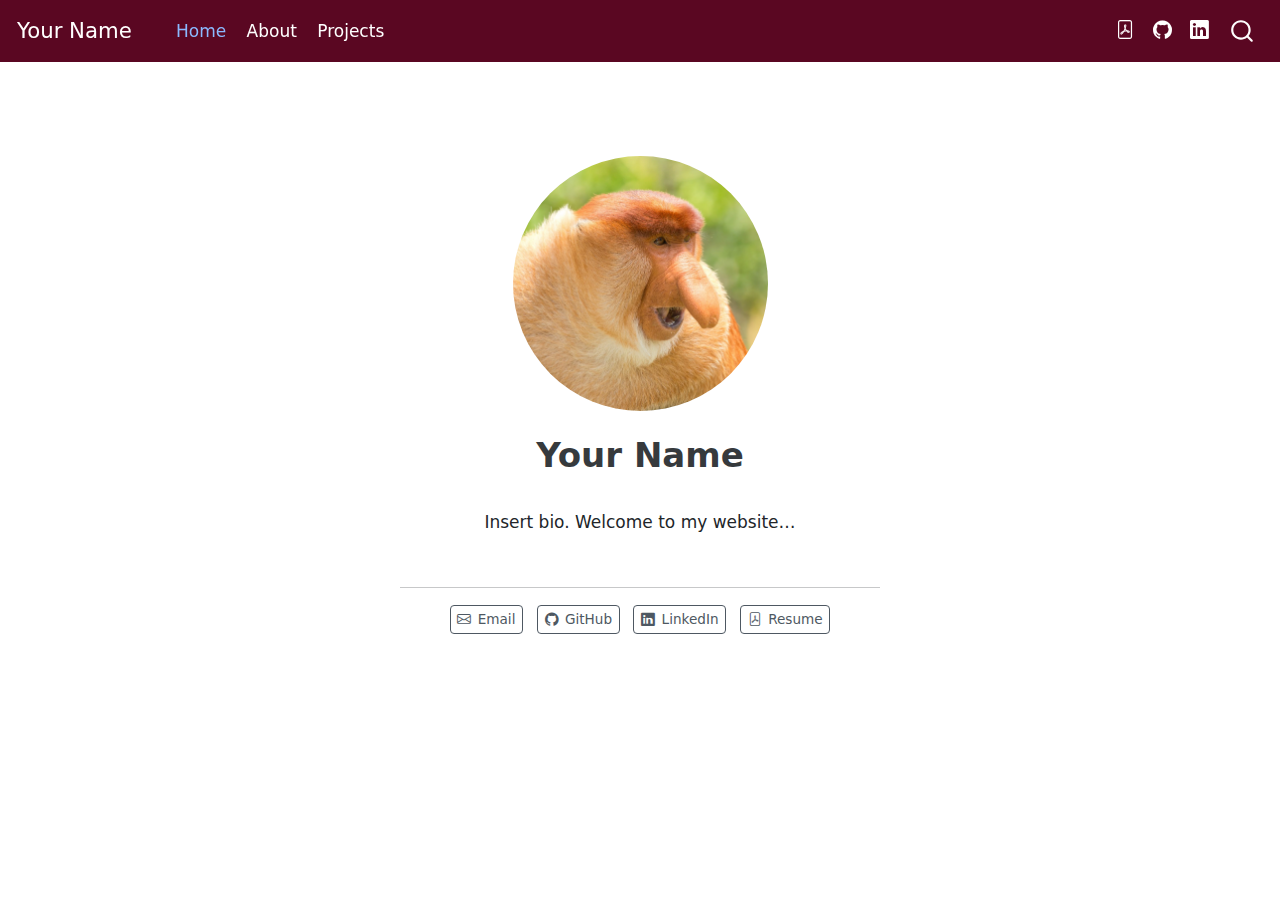
<file: docs/index.html>
<!DOCTYPE html>
<html xmlns="http://www.w3.org/1999/xhtml" lang="en" xml:lang="en"><head>

<meta charset="utf-8">
<meta name="generator" content="quarto-1.3.361">

<meta name="viewport" content="width=device-width, initial-scale=1.0, user-scalable=yes">


<title>Your Name</title>
<style>
code{white-space: pre-wrap;}
span.smallcaps{font-variant: small-caps;}
div.columns{display: flex; gap: min(4vw, 1.5em);}
div.column{flex: auto; overflow-x: auto;}
div.hanging-indent{margin-left: 1.5em; text-indent: -1.5em;}
ul.task-list{list-style: none;}
ul.task-list li input[type="checkbox"] {
  width: 0.8em;
  margin: 0 0.8em 0.2em -1em; /* quarto-specific, see https://github.com/quarto-dev/quarto-cli/issues/4556 */ 
  vertical-align: middle;
}
</style>


<script src="site_libs/quarto-nav/quarto-nav.js"></script>
<script src="site_libs/quarto-nav/headroom.min.js"></script>
<script src="site_libs/clipboard/clipboard.min.js"></script>
<script src="site_libs/quarto-search/autocomplete.umd.js"></script>
<script src="site_libs/quarto-search/fuse.min.js"></script>
<script src="site_libs/quarto-search/quarto-search.js"></script>
<meta name="quarto:offset" content="./">
<script src="site_libs/quarto-html/quarto.js"></script>
<script src="site_libs/quarto-html/popper.min.js"></script>
<script src="site_libs/quarto-html/tippy.umd.min.js"></script>
<link href="site_libs/quarto-html/tippy.css" rel="stylesheet">
<link href="site_libs/quarto-html/quarto-syntax-highlighting.css" rel="stylesheet" id="quarto-text-highlighting-styles">
<script src="site_libs/bootstrap/bootstrap.min.js"></script>
<link href="site_libs/bootstrap/bootstrap-icons.css" rel="stylesheet">
<link href="site_libs/bootstrap/bootstrap.min.css" rel="stylesheet" id="quarto-bootstrap" data-mode="light">
<script id="quarto-search-options" type="application/json">{
  "location": "navbar",
  "copy-button": false,
  "collapse-after": 3,
  "panel-placement": "end",
  "type": "overlay",
  "limit": 20,
  "language": {
    "search-no-results-text": "No results",
    "search-matching-documents-text": "matching documents",
    "search-copy-link-title": "Copy link to search",
    "search-hide-matches-text": "Hide additional matches",
    "search-more-match-text": "more match in this document",
    "search-more-matches-text": "more matches in this document",
    "search-clear-button-title": "Clear",
    "search-detached-cancel-button-title": "Cancel",
    "search-submit-button-title": "Submit",
    "search-label": "Search"
  }
}</script>


<link rel="stylesheet" href="styles.css">
</head>

<body class="nav-fixed fullcontent">

<div id="quarto-search-results"></div>
  <header id="quarto-header" class="headroom fixed-top">
    <nav class="navbar navbar-expand-lg navbar-dark ">
      <div class="navbar-container container-fluid">
      <div class="navbar-brand-container">
    <a class="navbar-brand" href="./index.html">
    <span class="navbar-title">Your Name</span>
    </a>
  </div>
            <div id="quarto-search" class="" title="Search"></div>
          <button class="navbar-toggler" type="button" data-bs-toggle="collapse" data-bs-target="#navbarCollapse" aria-controls="navbarCollapse" aria-expanded="false" aria-label="Toggle navigation" onclick="if (window.quartoToggleHeadroom) { window.quartoToggleHeadroom(); }">
  <span class="navbar-toggler-icon"></span>
</button>
          <div class="collapse navbar-collapse" id="navbarCollapse">
            <ul class="navbar-nav navbar-nav-scroll me-auto">
  <li class="nav-item">
    <a class="nav-link active" href="./index.html" rel="" target="" aria-current="page">
 <span class="menu-text">Home</span></a>
  </li>  
  <li class="nav-item">
    <a class="nav-link" href="./about.html" rel="" target="">
 <span class="menu-text">About</span></a>
  </li>  
  <li class="nav-item">
    <a class="nav-link" href="./projects.html" rel="" target="">
 <span class="menu-text">Projects</span></a>
  </li>  
</ul>
            <ul class="navbar-nav navbar-nav-scroll ms-auto">
  <li class="nav-item compact">
    <a class="nav-link" href="./assets/resume.pdf" rel="" target=""><i class="bi bi-file-pdf" role="img">
</i> 
 <span class="menu-text"></span></a>
  </li>  
  <li class="nav-item compact">
    <a class="nav-link" href="https://github.com" rel="" target=""><i class="bi bi-github" role="img">
</i> 
 <span class="menu-text"></span></a>
  </li>  
  <li class="nav-item compact">
    <a class="nav-link" href="https://linkedin.com" rel="" target=""><i class="bi bi-linkedin" role="img">
</i> 
 <span class="menu-text"></span></a>
  </li>  
</ul>
            <div class="quarto-navbar-tools">
</div>
          </div> <!-- /navcollapse -->
      </div> <!-- /container-fluid -->
    </nav>
</header>
<!-- content -->
<div id="quarto-content" class="quarto-container page-columns page-rows-contents page-layout-article page-navbar">
<!-- sidebar -->
<!-- margin-sidebar -->
    
<!-- main -->
<div class="quarto-about-jolla">
  <img src="assets/profile-pic.png" class="about-image
  round " style="height: 15em; width: 15em;">
 <header id="title-block-header" class="quarto-title-block default">
<div class="quarto-title">
<h1 class="title">Your Name</h1>
</div>
<div class="quarto-title-meta">
  </div>
</header><main class="content" id="quarto-document-content">
<p>Insert bio. Welcome to my website…</p>


</main> 
  <hr class="about-sep">
   <div class="about-links">
  <a href="mailto:hello@abc.xyz" class="about-link" rel="" target="">
    <i class="bi bi-envelope"></i>
     <span class="about-link-text">Email</span>
  </a>
  <a href="https://github.com" class="about-link" rel="" target="">
    <i class="bi bi-github"></i>
     <span class="about-link-text">GitHub</span>
  </a>
  <a href="https://linkedin.com" class="about-link" rel="" target="">
    <i class="bi bi-linkedin"></i>
     <span class="about-link-text">LinkedIn</span>
  </a>
  <a href="/assets/resume.pdf" class="about-link" rel="" target="">
    <i class="bi bi-file-pdf"></i>
     <span class="about-link-text">Resume</span>
  </a>
</div>
</div>
 <!-- /main -->
<script id="quarto-html-after-body" type="application/javascript">
window.document.addEventListener("DOMContentLoaded", function (event) {
  const toggleBodyColorMode = (bsSheetEl) => {
    const mode = bsSheetEl.getAttribute("data-mode");
    const bodyEl = window.document.querySelector("body");
    if (mode === "dark") {
      bodyEl.classList.add("quarto-dark");
      bodyEl.classList.remove("quarto-light");
    } else {
      bodyEl.classList.add("quarto-light");
      bodyEl.classList.remove("quarto-dark");
    }
  }
  const toggleBodyColorPrimary = () => {
    const bsSheetEl = window.document.querySelector("link#quarto-bootstrap");
    if (bsSheetEl) {
      toggleBodyColorMode(bsSheetEl);
    }
  }
  toggleBodyColorPrimary();  
  const isCodeAnnotation = (el) => {
    for (const clz of el.classList) {
      if (clz.startsWith('code-annotation-')) {                     
        return true;
      }
    }
    return false;
  }
  const clipboard = new window.ClipboardJS('.code-copy-button', {
    text: function(trigger) {
      const codeEl = trigger.previousElementSibling.cloneNode(true);
      for (const childEl of codeEl.children) {
        if (isCodeAnnotation(childEl)) {
          childEl.remove();
        }
      }
      return codeEl.innerText;
    }
  });
  clipboard.on('success', function(e) {
    // button target
    const button = e.trigger;
    // don't keep focus
    button.blur();
    // flash "checked"
    button.classList.add('code-copy-button-checked');
    var currentTitle = button.getAttribute("title");
    button.setAttribute("title", "Copied!");
    let tooltip;
    if (window.bootstrap) {
      button.setAttribute("data-bs-toggle", "tooltip");
      button.setAttribute("data-bs-placement", "left");
      button.setAttribute("data-bs-title", "Copied!");
      tooltip = new bootstrap.Tooltip(button, 
        { trigger: "manual", 
          customClass: "code-copy-button-tooltip",
          offset: [0, -8]});
      tooltip.show();    
    }
    setTimeout(function() {
      if (tooltip) {
        tooltip.hide();
        button.removeAttribute("data-bs-title");
        button.removeAttribute("data-bs-toggle");
        button.removeAttribute("data-bs-placement");
      }
      button.setAttribute("title", currentTitle);
      button.classList.remove('code-copy-button-checked');
    }, 1000);
    // clear code selection
    e.clearSelection();
  });
  function tippyHover(el, contentFn) {
    const config = {
      allowHTML: true,
      content: contentFn,
      maxWidth: 500,
      delay: 100,
      arrow: false,
      appendTo: function(el) {
          return el.parentElement;
      },
      interactive: true,
      interactiveBorder: 10,
      theme: 'quarto',
      placement: 'bottom-start'
    };
    window.tippy(el, config); 
  }
  const noterefs = window.document.querySelectorAll('a[role="doc-noteref"]');
  for (var i=0; i<noterefs.length; i++) {
    const ref = noterefs[i];
    tippyHover(ref, function() {
      // use id or data attribute instead here
      let href = ref.getAttribute('data-footnote-href') || ref.getAttribute('href');
      try { href = new URL(href).hash; } catch {}
      const id = href.replace(/^#\/?/, "");
      const note = window.document.getElementById(id);
      return note.innerHTML;
    });
  }
      let selectedAnnoteEl;
      const selectorForAnnotation = ( cell, annotation) => {
        let cellAttr = 'data-code-cell="' + cell + '"';
        let lineAttr = 'data-code-annotation="' +  annotation + '"';
        const selector = 'span[' + cellAttr + '][' + lineAttr + ']';
        return selector;
      }
      const selectCodeLines = (annoteEl) => {
        const doc = window.document;
        const targetCell = annoteEl.getAttribute("data-target-cell");
        const targetAnnotation = annoteEl.getAttribute("data-target-annotation");
        const annoteSpan = window.document.querySelector(selectorForAnnotation(targetCell, targetAnnotation));
        const lines = annoteSpan.getAttribute("data-code-lines").split(",");
        const lineIds = lines.map((line) => {
          return targetCell + "-" + line;
        })
        let top = null;
        let height = null;
        let parent = null;
        if (lineIds.length > 0) {
            //compute the position of the single el (top and bottom and make a div)
            const el = window.document.getElementById(lineIds[0]);
            top = el.offsetTop;
            height = el.offsetHeight;
            parent = el.parentElement.parentElement;
          if (lineIds.length > 1) {
            const lastEl = window.document.getElementById(lineIds[lineIds.length - 1]);
            const bottom = lastEl.offsetTop + lastEl.offsetHeight;
            height = bottom - top;
          }
          if (top !== null && height !== null && parent !== null) {
            // cook up a div (if necessary) and position it 
            let div = window.document.getElementById("code-annotation-line-highlight");
            if (div === null) {
              div = window.document.createElement("div");
              div.setAttribute("id", "code-annotation-line-highlight");
              div.style.position = 'absolute';
              parent.appendChild(div);
            }
            div.style.top = top - 2 + "px";
            div.style.height = height + 4 + "px";
            let gutterDiv = window.document.getElementById("code-annotation-line-highlight-gutter");
            if (gutterDiv === null) {
              gutterDiv = window.document.createElement("div");
              gutterDiv.setAttribute("id", "code-annotation-line-highlight-gutter");
              gutterDiv.style.position = 'absolute';
              const codeCell = window.document.getElementById(targetCell);
              const gutter = codeCell.querySelector('.code-annotation-gutter');
              gutter.appendChild(gutterDiv);
            }
            gutterDiv.style.top = top - 2 + "px";
            gutterDiv.style.height = height + 4 + "px";
          }
          selectedAnnoteEl = annoteEl;
        }
      };
      const unselectCodeLines = () => {
        const elementsIds = ["code-annotation-line-highlight", "code-annotation-line-highlight-gutter"];
        elementsIds.forEach((elId) => {
          const div = window.document.getElementById(elId);
          if (div) {
            div.remove();
          }
        });
        selectedAnnoteEl = undefined;
      };
      // Attach click handler to the DT
      const annoteDls = window.document.querySelectorAll('dt[data-target-cell]');
      for (const annoteDlNode of annoteDls) {
        annoteDlNode.addEventListener('click', (event) => {
          const clickedEl = event.target;
          if (clickedEl !== selectedAnnoteEl) {
            unselectCodeLines();
            const activeEl = window.document.querySelector('dt[data-target-cell].code-annotation-active');
            if (activeEl) {
              activeEl.classList.remove('code-annotation-active');
            }
            selectCodeLines(clickedEl);
            clickedEl.classList.add('code-annotation-active');
          } else {
            // Unselect the line
            unselectCodeLines();
            clickedEl.classList.remove('code-annotation-active');
          }
        });
      }
  const findCites = (el) => {
    const parentEl = el.parentElement;
    if (parentEl) {
      const cites = parentEl.dataset.cites;
      if (cites) {
        return {
          el,
          cites: cites.split(' ')
        };
      } else {
        return findCites(el.parentElement)
      }
    } else {
      return undefined;
    }
  };
  var bibliorefs = window.document.querySelectorAll('a[role="doc-biblioref"]');
  for (var i=0; i<bibliorefs.length; i++) {
    const ref = bibliorefs[i];
    const citeInfo = findCites(ref);
    if (citeInfo) {
      tippyHover(citeInfo.el, function() {
        var popup = window.document.createElement('div');
        citeInfo.cites.forEach(function(cite) {
          var citeDiv = window.document.createElement('div');
          citeDiv.classList.add('hanging-indent');
          citeDiv.classList.add('csl-entry');
          var biblioDiv = window.document.getElementById('ref-' + cite);
          if (biblioDiv) {
            citeDiv.innerHTML = biblioDiv.innerHTML;
          }
          popup.appendChild(citeDiv);
        });
        return popup.innerHTML;
      });
    }
  }
});
</script>
</div> <!-- /content -->



</body></html>
</file>
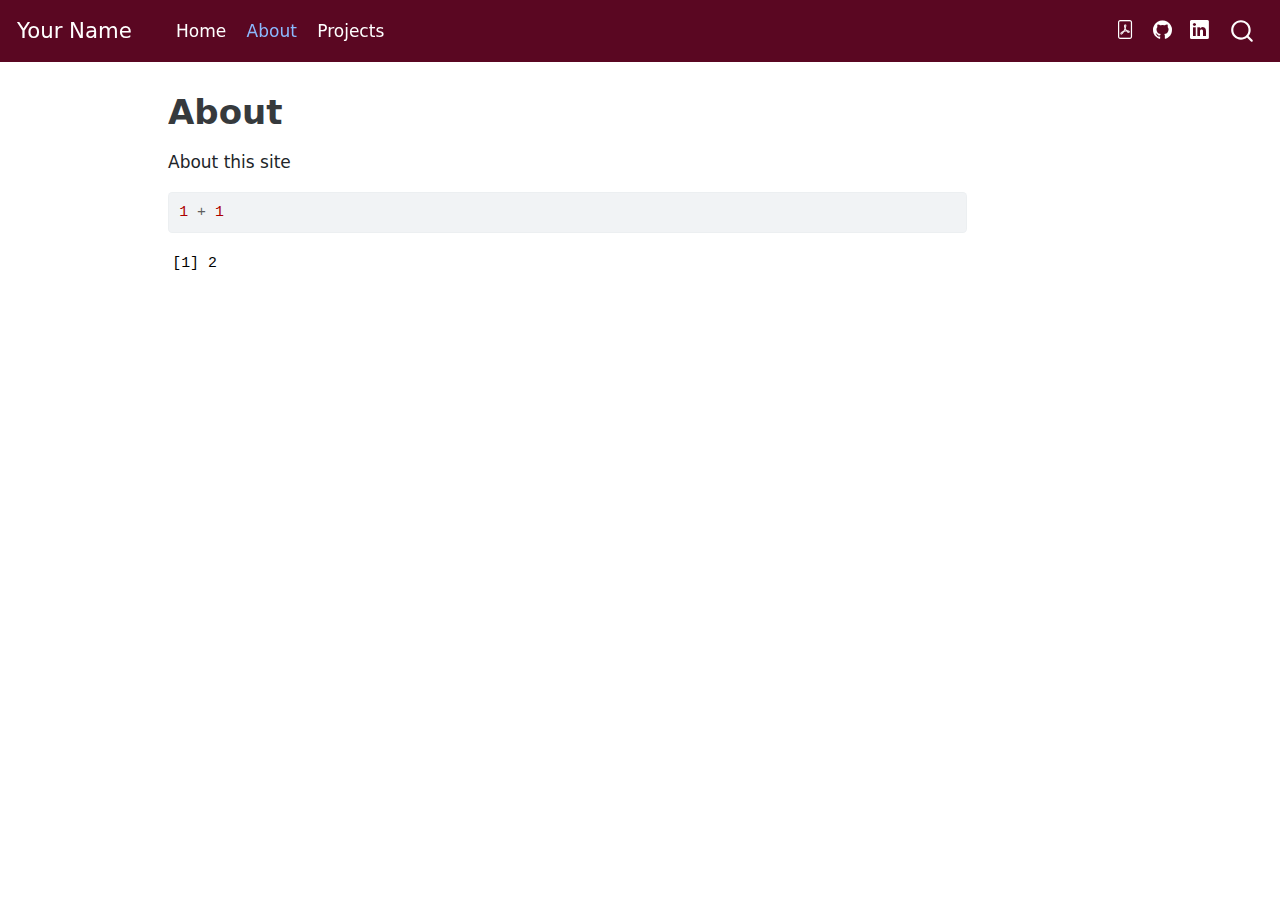
<file: docs/about.html>
<!DOCTYPE html>
<html xmlns="http://www.w3.org/1999/xhtml" lang="en" xml:lang="en"><head>

<meta charset="utf-8">
<meta name="generator" content="quarto-1.3.361">

<meta name="viewport" content="width=device-width, initial-scale=1.0, user-scalable=yes">


<title>Your Name - About</title>
<style>
code{white-space: pre-wrap;}
span.smallcaps{font-variant: small-caps;}
div.columns{display: flex; gap: min(4vw, 1.5em);}
div.column{flex: auto; overflow-x: auto;}
div.hanging-indent{margin-left: 1.5em; text-indent: -1.5em;}
ul.task-list{list-style: none;}
ul.task-list li input[type="checkbox"] {
  width: 0.8em;
  margin: 0 0.8em 0.2em -1em; /* quarto-specific, see https://github.com/quarto-dev/quarto-cli/issues/4556 */ 
  vertical-align: middle;
}
/* CSS for syntax highlighting */
pre > code.sourceCode { white-space: pre; position: relative; }
pre > code.sourceCode > span { display: inline-block; line-height: 1.25; }
pre > code.sourceCode > span:empty { height: 1.2em; }
.sourceCode { overflow: visible; }
code.sourceCode > span { color: inherit; text-decoration: inherit; }
div.sourceCode { margin: 1em 0; }
pre.sourceCode { margin: 0; }
@media screen {
div.sourceCode { overflow: auto; }
}
@media print {
pre > code.sourceCode { white-space: pre-wrap; }
pre > code.sourceCode > span { text-indent: -5em; padding-left: 5em; }
}
pre.numberSource code
  { counter-reset: source-line 0; }
pre.numberSource code > span
  { position: relative; left: -4em; counter-increment: source-line; }
pre.numberSource code > span > a:first-child::before
  { content: counter(source-line);
    position: relative; left: -1em; text-align: right; vertical-align: baseline;
    border: none; display: inline-block;
    -webkit-touch-callout: none; -webkit-user-select: none;
    -khtml-user-select: none; -moz-user-select: none;
    -ms-user-select: none; user-select: none;
    padding: 0 4px; width: 4em;
  }
pre.numberSource { margin-left: 3em;  padding-left: 4px; }
div.sourceCode
  {   }
@media screen {
pre > code.sourceCode > span > a:first-child::before { text-decoration: underline; }
}
</style>


<script src="site_libs/quarto-nav/quarto-nav.js"></script>
<script src="site_libs/quarto-nav/headroom.min.js"></script>
<script src="site_libs/clipboard/clipboard.min.js"></script>
<script src="site_libs/quarto-search/autocomplete.umd.js"></script>
<script src="site_libs/quarto-search/fuse.min.js"></script>
<script src="site_libs/quarto-search/quarto-search.js"></script>
<meta name="quarto:offset" content="./">
<script src="site_libs/quarto-html/quarto.js"></script>
<script src="site_libs/quarto-html/popper.min.js"></script>
<script src="site_libs/quarto-html/tippy.umd.min.js"></script>
<script src="site_libs/quarto-html/anchor.min.js"></script>
<link href="site_libs/quarto-html/tippy.css" rel="stylesheet">
<link href="site_libs/quarto-html/quarto-syntax-highlighting.css" rel="stylesheet" id="quarto-text-highlighting-styles">
<script src="site_libs/bootstrap/bootstrap.min.js"></script>
<link href="site_libs/bootstrap/bootstrap-icons.css" rel="stylesheet">
<link href="site_libs/bootstrap/bootstrap.min.css" rel="stylesheet" id="quarto-bootstrap" data-mode="light">
<script id="quarto-search-options" type="application/json">{
  "location": "navbar",
  "copy-button": false,
  "collapse-after": 3,
  "panel-placement": "end",
  "type": "overlay",
  "limit": 20,
  "language": {
    "search-no-results-text": "No results",
    "search-matching-documents-text": "matching documents",
    "search-copy-link-title": "Copy link to search",
    "search-hide-matches-text": "Hide additional matches",
    "search-more-match-text": "more match in this document",
    "search-more-matches-text": "more matches in this document",
    "search-clear-button-title": "Clear",
    "search-detached-cancel-button-title": "Cancel",
    "search-submit-button-title": "Submit",
    "search-label": "Search"
  }
}</script>


<link rel="stylesheet" href="styles.css">
</head>

<body class="nav-fixed">

<div id="quarto-search-results"></div>
  <header id="quarto-header" class="headroom fixed-top">
    <nav class="navbar navbar-expand-lg navbar-dark ">
      <div class="navbar-container container-fluid">
      <div class="navbar-brand-container">
    <a class="navbar-brand" href="./index.html">
    <span class="navbar-title">Your Name</span>
    </a>
  </div>
            <div id="quarto-search" class="" title="Search"></div>
          <button class="navbar-toggler" type="button" data-bs-toggle="collapse" data-bs-target="#navbarCollapse" aria-controls="navbarCollapse" aria-expanded="false" aria-label="Toggle navigation" onclick="if (window.quartoToggleHeadroom) { window.quartoToggleHeadroom(); }">
  <span class="navbar-toggler-icon"></span>
</button>
          <div class="collapse navbar-collapse" id="navbarCollapse">
            <ul class="navbar-nav navbar-nav-scroll me-auto">
  <li class="nav-item">
    <a class="nav-link" href="./index.html" rel="" target="">
 <span class="menu-text">Home</span></a>
  </li>  
  <li class="nav-item">
    <a class="nav-link active" href="./about.html" rel="" target="" aria-current="page">
 <span class="menu-text">About</span></a>
  </li>  
  <li class="nav-item">
    <a class="nav-link" href="./projects.html" rel="" target="">
 <span class="menu-text">Projects</span></a>
  </li>  
</ul>
            <ul class="navbar-nav navbar-nav-scroll ms-auto">
  <li class="nav-item compact">
    <a class="nav-link" href="./assets/resume.pdf" rel="" target=""><i class="bi bi-file-pdf" role="img">
</i> 
 <span class="menu-text"></span></a>
  </li>  
  <li class="nav-item compact">
    <a class="nav-link" href="https://github.com" rel="" target=""><i class="bi bi-github" role="img">
</i> 
 <span class="menu-text"></span></a>
  </li>  
  <li class="nav-item compact">
    <a class="nav-link" href="https://linkedin.com" rel="" target=""><i class="bi bi-linkedin" role="img">
</i> 
 <span class="menu-text"></span></a>
  </li>  
</ul>
            <div class="quarto-navbar-tools">
</div>
          </div> <!-- /navcollapse -->
      </div> <!-- /container-fluid -->
    </nav>
</header>
<!-- content -->
<div id="quarto-content" class="quarto-container page-columns page-rows-contents page-layout-article page-navbar">
<!-- sidebar -->
<!-- margin-sidebar -->
    <div id="quarto-margin-sidebar" class="sidebar margin-sidebar">
        
    </div>
<!-- main -->
<main class="content" id="quarto-document-content">

<header id="title-block-header" class="quarto-title-block default">
<div class="quarto-title">
<h1 class="title">About</h1>
</div>



<div class="quarto-title-meta">

    
  
    
  </div>
  

</header>

<p>About this site</p>
<div class="cell">
<div class="sourceCode cell-code" id="cb1"><pre class="sourceCode r code-with-copy"><code class="sourceCode r"><span id="cb1-1"><a href="#cb1-1" aria-hidden="true" tabindex="-1"></a><span class="dv">1</span> <span class="sc">+</span> <span class="dv">1</span></span></code><button title="Copy to Clipboard" class="code-copy-button"><i class="bi"></i></button></pre></div>
<div class="cell-output cell-output-stdout">
<pre><code>[1] 2</code></pre>
</div>
</div>



</main> <!-- /main -->
<script id="quarto-html-after-body" type="application/javascript">
window.document.addEventListener("DOMContentLoaded", function (event) {
  const toggleBodyColorMode = (bsSheetEl) => {
    const mode = bsSheetEl.getAttribute("data-mode");
    const bodyEl = window.document.querySelector("body");
    if (mode === "dark") {
      bodyEl.classList.add("quarto-dark");
      bodyEl.classList.remove("quarto-light");
    } else {
      bodyEl.classList.add("quarto-light");
      bodyEl.classList.remove("quarto-dark");
    }
  }
  const toggleBodyColorPrimary = () => {
    const bsSheetEl = window.document.querySelector("link#quarto-bootstrap");
    if (bsSheetEl) {
      toggleBodyColorMode(bsSheetEl);
    }
  }
  toggleBodyColorPrimary();  
  const icon = "";
  const anchorJS = new window.AnchorJS();
  anchorJS.options = {
    placement: 'right',
    icon: icon
  };
  anchorJS.add('.anchored');
  const isCodeAnnotation = (el) => {
    for (const clz of el.classList) {
      if (clz.startsWith('code-annotation-')) {                     
        return true;
      }
    }
    return false;
  }
  const clipboard = new window.ClipboardJS('.code-copy-button', {
    text: function(trigger) {
      const codeEl = trigger.previousElementSibling.cloneNode(true);
      for (const childEl of codeEl.children) {
        if (isCodeAnnotation(childEl)) {
          childEl.remove();
        }
      }
      return codeEl.innerText;
    }
  });
  clipboard.on('success', function(e) {
    // button target
    const button = e.trigger;
    // don't keep focus
    button.blur();
    // flash "checked"
    button.classList.add('code-copy-button-checked');
    var currentTitle = button.getAttribute("title");
    button.setAttribute("title", "Copied!");
    let tooltip;
    if (window.bootstrap) {
      button.setAttribute("data-bs-toggle", "tooltip");
      button.setAttribute("data-bs-placement", "left");
      button.setAttribute("data-bs-title", "Copied!");
      tooltip = new bootstrap.Tooltip(button, 
        { trigger: "manual", 
          customClass: "code-copy-button-tooltip",
          offset: [0, -8]});
      tooltip.show();    
    }
    setTimeout(function() {
      if (tooltip) {
        tooltip.hide();
        button.removeAttribute("data-bs-title");
        button.removeAttribute("data-bs-toggle");
        button.removeAttribute("data-bs-placement");
      }
      button.setAttribute("title", currentTitle);
      button.classList.remove('code-copy-button-checked');
    }, 1000);
    // clear code selection
    e.clearSelection();
  });
  function tippyHover(el, contentFn) {
    const config = {
      allowHTML: true,
      content: contentFn,
      maxWidth: 500,
      delay: 100,
      arrow: false,
      appendTo: function(el) {
          return el.parentElement;
      },
      interactive: true,
      interactiveBorder: 10,
      theme: 'quarto',
      placement: 'bottom-start'
    };
    window.tippy(el, config); 
  }
  const noterefs = window.document.querySelectorAll('a[role="doc-noteref"]');
  for (var i=0; i<noterefs.length; i++) {
    const ref = noterefs[i];
    tippyHover(ref, function() {
      // use id or data attribute instead here
      let href = ref.getAttribute('data-footnote-href') || ref.getAttribute('href');
      try { href = new URL(href).hash; } catch {}
      const id = href.replace(/^#\/?/, "");
      const note = window.document.getElementById(id);
      return note.innerHTML;
    });
  }
      let selectedAnnoteEl;
      const selectorForAnnotation = ( cell, annotation) => {
        let cellAttr = 'data-code-cell="' + cell + '"';
        let lineAttr = 'data-code-annotation="' +  annotation + '"';
        const selector = 'span[' + cellAttr + '][' + lineAttr + ']';
        return selector;
      }
      const selectCodeLines = (annoteEl) => {
        const doc = window.document;
        const targetCell = annoteEl.getAttribute("data-target-cell");
        const targetAnnotation = annoteEl.getAttribute("data-target-annotation");
        const annoteSpan = window.document.querySelector(selectorForAnnotation(targetCell, targetAnnotation));
        const lines = annoteSpan.getAttribute("data-code-lines").split(",");
        const lineIds = lines.map((line) => {
          return targetCell + "-" + line;
        })
        let top = null;
        let height = null;
        let parent = null;
        if (lineIds.length > 0) {
            //compute the position of the single el (top and bottom and make a div)
            const el = window.document.getElementById(lineIds[0]);
            top = el.offsetTop;
            height = el.offsetHeight;
            parent = el.parentElement.parentElement;
          if (lineIds.length > 1) {
            const lastEl = window.document.getElementById(lineIds[lineIds.length - 1]);
            const bottom = lastEl.offsetTop + lastEl.offsetHeight;
            height = bottom - top;
          }
          if (top !== null && height !== null && parent !== null) {
            // cook up a div (if necessary) and position it 
            let div = window.document.getElementById("code-annotation-line-highlight");
            if (div === null) {
              div = window.document.createElement("div");
              div.setAttribute("id", "code-annotation-line-highlight");
              div.style.position = 'absolute';
              parent.appendChild(div);
            }
            div.style.top = top - 2 + "px";
            div.style.height = height + 4 + "px";
            let gutterDiv = window.document.getElementById("code-annotation-line-highlight-gutter");
            if (gutterDiv === null) {
              gutterDiv = window.document.createElement("div");
              gutterDiv.setAttribute("id", "code-annotation-line-highlight-gutter");
              gutterDiv.style.position = 'absolute';
              const codeCell = window.document.getElementById(targetCell);
              const gutter = codeCell.querySelector('.code-annotation-gutter');
              gutter.appendChild(gutterDiv);
            }
            gutterDiv.style.top = top - 2 + "px";
            gutterDiv.style.height = height + 4 + "px";
          }
          selectedAnnoteEl = annoteEl;
        }
      };
      const unselectCodeLines = () => {
        const elementsIds = ["code-annotation-line-highlight", "code-annotation-line-highlight-gutter"];
        elementsIds.forEach((elId) => {
          const div = window.document.getElementById(elId);
          if (div) {
            div.remove();
          }
        });
        selectedAnnoteEl = undefined;
      };
      // Attach click handler to the DT
      const annoteDls = window.document.querySelectorAll('dt[data-target-cell]');
      for (const annoteDlNode of annoteDls) {
        annoteDlNode.addEventListener('click', (event) => {
          const clickedEl = event.target;
          if (clickedEl !== selectedAnnoteEl) {
            unselectCodeLines();
            const activeEl = window.document.querySelector('dt[data-target-cell].code-annotation-active');
            if (activeEl) {
              activeEl.classList.remove('code-annotation-active');
            }
            selectCodeLines(clickedEl);
            clickedEl.classList.add('code-annotation-active');
          } else {
            // Unselect the line
            unselectCodeLines();
            clickedEl.classList.remove('code-annotation-active');
          }
        });
      }
  const findCites = (el) => {
    const parentEl = el.parentElement;
    if (parentEl) {
      const cites = parentEl.dataset.cites;
      if (cites) {
        return {
          el,
          cites: cites.split(' ')
        };
      } else {
        return findCites(el.parentElement)
      }
    } else {
      return undefined;
    }
  };
  var bibliorefs = window.document.querySelectorAll('a[role="doc-biblioref"]');
  for (var i=0; i<bibliorefs.length; i++) {
    const ref = bibliorefs[i];
    const citeInfo = findCites(ref);
    if (citeInfo) {
      tippyHover(citeInfo.el, function() {
        var popup = window.document.createElement('div');
        citeInfo.cites.forEach(function(cite) {
          var citeDiv = window.document.createElement('div');
          citeDiv.classList.add('hanging-indent');
          citeDiv.classList.add('csl-entry');
          var biblioDiv = window.document.getElementById('ref-' + cite);
          if (biblioDiv) {
            citeDiv.innerHTML = biblioDiv.innerHTML;
          }
          popup.appendChild(citeDiv);
        });
        return popup.innerHTML;
      });
    }
  }
});
</script>
</div> <!-- /content -->



</body></html>
</file>
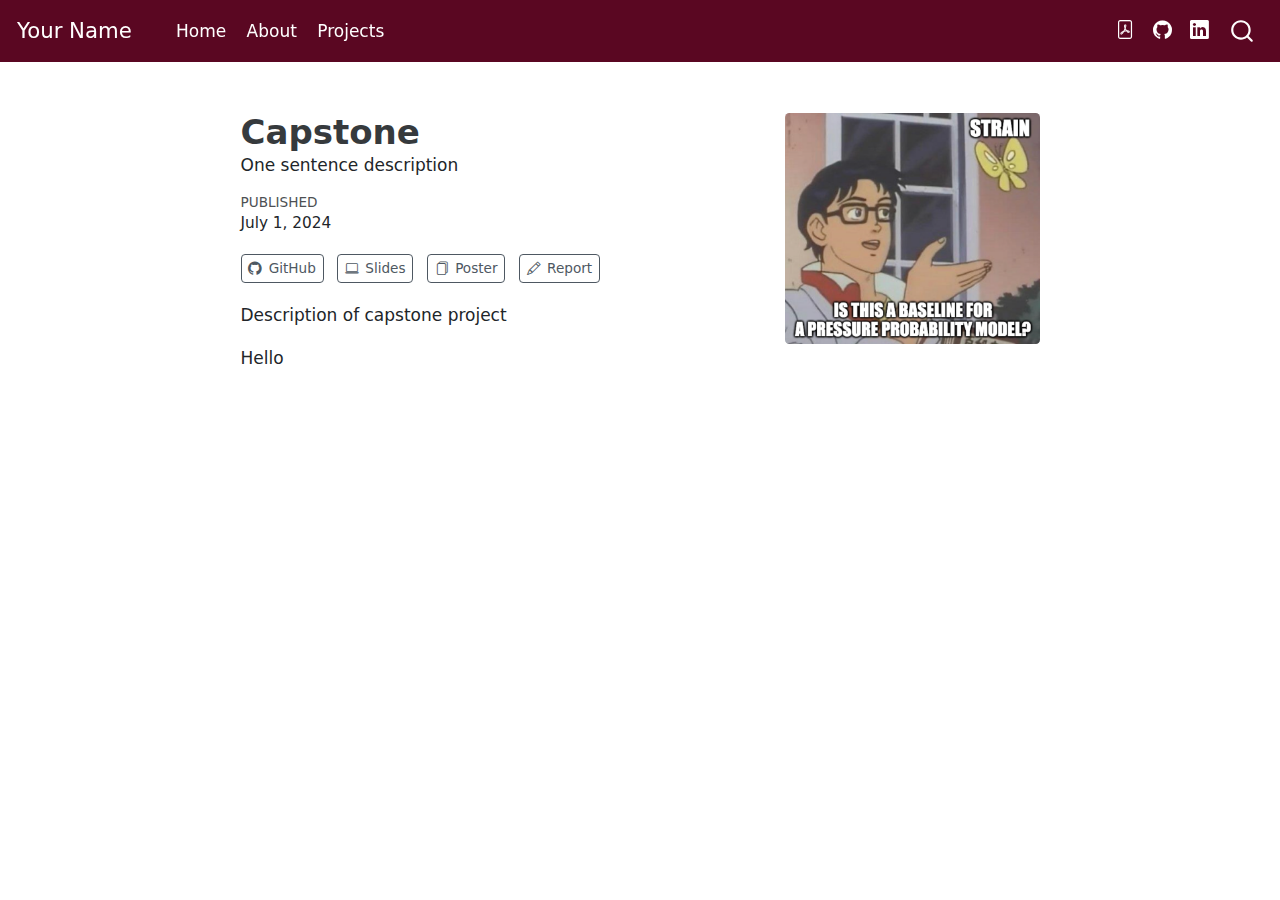
<file: docs/posts/capstone/capstone.html>
<!DOCTYPE html>
<html xmlns="http://www.w3.org/1999/xhtml" lang="en" xml:lang="en"><head>

<meta charset="utf-8">
<meta name="generator" content="quarto-1.3.361">

<meta name="viewport" content="width=device-width, initial-scale=1.0, user-scalable=yes">

<meta name="dcterms.date" content="2024-07-01">
<meta name="description" content="One sentence description">

<title>Your Name - Capstone</title>
<style>
code{white-space: pre-wrap;}
span.smallcaps{font-variant: small-caps;}
div.columns{display: flex; gap: min(4vw, 1.5em);}
div.column{flex: auto; overflow-x: auto;}
div.hanging-indent{margin-left: 1.5em; text-indent: -1.5em;}
ul.task-list{list-style: none;}
ul.task-list li input[type="checkbox"] {
  width: 0.8em;
  margin: 0 0.8em 0.2em -1em; /* quarto-specific, see https://github.com/quarto-dev/quarto-cli/issues/4556 */ 
  vertical-align: middle;
}
</style>


<script src="../../site_libs/quarto-nav/quarto-nav.js"></script>
<script src="../../site_libs/quarto-nav/headroom.min.js"></script>
<script src="../../site_libs/clipboard/clipboard.min.js"></script>
<script src="../../site_libs/quarto-search/autocomplete.umd.js"></script>
<script src="../../site_libs/quarto-search/fuse.min.js"></script>
<script src="../../site_libs/quarto-search/quarto-search.js"></script>
<meta name="quarto:offset" content="../../">
<script src="../../site_libs/quarto-html/quarto.js"></script>
<script src="../../site_libs/quarto-html/popper.min.js"></script>
<script src="../../site_libs/quarto-html/tippy.umd.min.js"></script>
<link href="../../site_libs/quarto-html/tippy.css" rel="stylesheet">
<link href="../../site_libs/quarto-html/quarto-syntax-highlighting.css" rel="stylesheet" id="quarto-text-highlighting-styles">
<script src="../../site_libs/bootstrap/bootstrap.min.js"></script>
<link href="../../site_libs/bootstrap/bootstrap-icons.css" rel="stylesheet">
<link href="../../site_libs/bootstrap/bootstrap.min.css" rel="stylesheet" id="quarto-bootstrap" data-mode="light">
<script id="quarto-search-options" type="application/json">{
  "location": "navbar",
  "copy-button": false,
  "collapse-after": 3,
  "panel-placement": "end",
  "type": "overlay",
  "limit": 20,
  "language": {
    "search-no-results-text": "No results",
    "search-matching-documents-text": "matching documents",
    "search-copy-link-title": "Copy link to search",
    "search-hide-matches-text": "Hide additional matches",
    "search-more-match-text": "more match in this document",
    "search-more-matches-text": "more matches in this document",
    "search-clear-button-title": "Clear",
    "search-detached-cancel-button-title": "Cancel",
    "search-submit-button-title": "Submit",
    "search-label": "Search"
  }
}</script>


<link rel="stylesheet" href="../../styles.css">
</head>

<body class="nav-fixed fullcontent">

<div id="quarto-search-results"></div>
  <header id="quarto-header" class="headroom fixed-top">
    <nav class="navbar navbar-expand-lg navbar-dark ">
      <div class="navbar-container container-fluid">
      <div class="navbar-brand-container">
    <a class="navbar-brand" href="../../index.html">
    <span class="navbar-title">Your Name</span>
    </a>
  </div>
            <div id="quarto-search" class="" title="Search"></div>
          <button class="navbar-toggler" type="button" data-bs-toggle="collapse" data-bs-target="#navbarCollapse" aria-controls="navbarCollapse" aria-expanded="false" aria-label="Toggle navigation" onclick="if (window.quartoToggleHeadroom) { window.quartoToggleHeadroom(); }">
  <span class="navbar-toggler-icon"></span>
</button>
          <div class="collapse navbar-collapse" id="navbarCollapse">
            <ul class="navbar-nav navbar-nav-scroll me-auto">
  <li class="nav-item">
    <a class="nav-link" href="../../index.html" rel="" target="">
 <span class="menu-text">Home</span></a>
  </li>  
  <li class="nav-item">
    <a class="nav-link" href="../../about.html" rel="" target="">
 <span class="menu-text">About</span></a>
  </li>  
  <li class="nav-item">
    <a class="nav-link" href="../../projects.html" rel="" target="">
 <span class="menu-text">Projects</span></a>
  </li>  
</ul>
            <ul class="navbar-nav navbar-nav-scroll ms-auto">
  <li class="nav-item compact">
    <a class="nav-link" href="../../assets/resume.pdf" rel="" target=""><i class="bi bi-file-pdf" role="img">
</i> 
 <span class="menu-text"></span></a>
  </li>  
  <li class="nav-item compact">
    <a class="nav-link" href="https://github.com" rel="" target=""><i class="bi bi-github" role="img">
</i> 
 <span class="menu-text"></span></a>
  </li>  
  <li class="nav-item compact">
    <a class="nav-link" href="https://linkedin.com" rel="" target=""><i class="bi bi-linkedin" role="img">
</i> 
 <span class="menu-text"></span></a>
  </li>  
</ul>
            <div class="quarto-navbar-tools">
</div>
          </div> <!-- /navcollapse -->
      </div> <!-- /container-fluid -->
    </nav>
</header>
<!-- content -->
<div id="quarto-content" class="quarto-container page-columns page-rows-contents page-layout-article page-navbar">
<!-- sidebar -->
<!-- margin-sidebar -->
    
<!-- main -->
<div class="quarto-about-solana column-body">
  <div class="about-entity">
    <div class="entity-contents">
      <header id="title-block-header" class="quarto-title-block default">
<div class="quarto-title">
<h1 class="title">Capstone</h1>
</div>
<div>
  <div class="description">
    One sentence description
  </div>
</div>
<div class="quarto-title-meta">
    <div>
    <div class="quarto-title-meta-heading">Published</div>
    <div class="quarto-title-meta-contents">
      <p class="date">July 1, 2024</p>
    </div>
  </div>
  </div>
</header> <div class="about-links">
  <a href="https://github.com" class="about-link" rel="" target="">
    <i class="bi bi-github"></i>
     <span class="about-link-text">GitHub</span>
  </a>
  <a href="https://www.stat.cmu.edu/cmsac/conference/2021/assets/pdf/QuangNguyen.pdf" class="about-link" rel="" target="">
    <i class="bi bi-laptop"></i>
     <span class="about-link-text">Slides</span>
  </a>
  <a href="https://www.stat.cmu.edu/cmsac/conference/2021/assets/pdf/QuangNguyen.pdf" class="about-link" rel="" target="">
    <i class="bi bi-files"></i>
     <span class="about-link-text">Poster</span>
  </a>
  <a href="https://www.stat.cmu.edu/cmsac/conference/2021/assets/pdf/QuangNguyen.pdf" class="about-link" rel="" target="">
    <i class="bi bi-pencil"></i>
     <span class="about-link-text">Report</span>
  </a>
</div>
      <div class="about-contents"><main class="content" id="quarto-document-content">
<p>Description of capstone project</p>
<p>Hello</p>


</main></div>
    </div>
    <img src="cover.png" class="about-image
  rounded " style="width: 15em;">
  </div>
</div>
 <!-- /main -->
<script id="quarto-html-after-body" type="application/javascript">
window.document.addEventListener("DOMContentLoaded", function (event) {
  const toggleBodyColorMode = (bsSheetEl) => {
    const mode = bsSheetEl.getAttribute("data-mode");
    const bodyEl = window.document.querySelector("body");
    if (mode === "dark") {
      bodyEl.classList.add("quarto-dark");
      bodyEl.classList.remove("quarto-light");
    } else {
      bodyEl.classList.add("quarto-light");
      bodyEl.classList.remove("quarto-dark");
    }
  }
  const toggleBodyColorPrimary = () => {
    const bsSheetEl = window.document.querySelector("link#quarto-bootstrap");
    if (bsSheetEl) {
      toggleBodyColorMode(bsSheetEl);
    }
  }
  toggleBodyColorPrimary();  
  const isCodeAnnotation = (el) => {
    for (const clz of el.classList) {
      if (clz.startsWith('code-annotation-')) {                     
        return true;
      }
    }
    return false;
  }
  const clipboard = new window.ClipboardJS('.code-copy-button', {
    text: function(trigger) {
      const codeEl = trigger.previousElementSibling.cloneNode(true);
      for (const childEl of codeEl.children) {
        if (isCodeAnnotation(childEl)) {
          childEl.remove();
        }
      }
      return codeEl.innerText;
    }
  });
  clipboard.on('success', function(e) {
    // button target
    const button = e.trigger;
    // don't keep focus
    button.blur();
    // flash "checked"
    button.classList.add('code-copy-button-checked');
    var currentTitle = button.getAttribute("title");
    button.setAttribute("title", "Copied!");
    let tooltip;
    if (window.bootstrap) {
      button.setAttribute("data-bs-toggle", "tooltip");
      button.setAttribute("data-bs-placement", "left");
      button.setAttribute("data-bs-title", "Copied!");
      tooltip = new bootstrap.Tooltip(button, 
        { trigger: "manual", 
          customClass: "code-copy-button-tooltip",
          offset: [0, -8]});
      tooltip.show();    
    }
    setTimeout(function() {
      if (tooltip) {
        tooltip.hide();
        button.removeAttribute("data-bs-title");
        button.removeAttribute("data-bs-toggle");
        button.removeAttribute("data-bs-placement");
      }
      button.setAttribute("title", currentTitle);
      button.classList.remove('code-copy-button-checked');
    }, 1000);
    // clear code selection
    e.clearSelection();
  });
  function tippyHover(el, contentFn) {
    const config = {
      allowHTML: true,
      content: contentFn,
      maxWidth: 500,
      delay: 100,
      arrow: false,
      appendTo: function(el) {
          return el.parentElement;
      },
      interactive: true,
      interactiveBorder: 10,
      theme: 'quarto',
      placement: 'bottom-start'
    };
    window.tippy(el, config); 
  }
  const noterefs = window.document.querySelectorAll('a[role="doc-noteref"]');
  for (var i=0; i<noterefs.length; i++) {
    const ref = noterefs[i];
    tippyHover(ref, function() {
      // use id or data attribute instead here
      let href = ref.getAttribute('data-footnote-href') || ref.getAttribute('href');
      try { href = new URL(href).hash; } catch {}
      const id = href.replace(/^#\/?/, "");
      const note = window.document.getElementById(id);
      return note.innerHTML;
    });
  }
      let selectedAnnoteEl;
      const selectorForAnnotation = ( cell, annotation) => {
        let cellAttr = 'data-code-cell="' + cell + '"';
        let lineAttr = 'data-code-annotation="' +  annotation + '"';
        const selector = 'span[' + cellAttr + '][' + lineAttr + ']';
        return selector;
      }
      const selectCodeLines = (annoteEl) => {
        const doc = window.document;
        const targetCell = annoteEl.getAttribute("data-target-cell");
        const targetAnnotation = annoteEl.getAttribute("data-target-annotation");
        const annoteSpan = window.document.querySelector(selectorForAnnotation(targetCell, targetAnnotation));
        const lines = annoteSpan.getAttribute("data-code-lines").split(",");
        const lineIds = lines.map((line) => {
          return targetCell + "-" + line;
        })
        let top = null;
        let height = null;
        let parent = null;
        if (lineIds.length > 0) {
            //compute the position of the single el (top and bottom and make a div)
            const el = window.document.getElementById(lineIds[0]);
            top = el.offsetTop;
            height = el.offsetHeight;
            parent = el.parentElement.parentElement;
          if (lineIds.length > 1) {
            const lastEl = window.document.getElementById(lineIds[lineIds.length - 1]);
            const bottom = lastEl.offsetTop + lastEl.offsetHeight;
            height = bottom - top;
          }
          if (top !== null && height !== null && parent !== null) {
            // cook up a div (if necessary) and position it 
            let div = window.document.getElementById("code-annotation-line-highlight");
            if (div === null) {
              div = window.document.createElement("div");
              div.setAttribute("id", "code-annotation-line-highlight");
              div.style.position = 'absolute';
              parent.appendChild(div);
            }
            div.style.top = top - 2 + "px";
            div.style.height = height + 4 + "px";
            let gutterDiv = window.document.getElementById("code-annotation-line-highlight-gutter");
            if (gutterDiv === null) {
              gutterDiv = window.document.createElement("div");
              gutterDiv.setAttribute("id", "code-annotation-line-highlight-gutter");
              gutterDiv.style.position = 'absolute';
              const codeCell = window.document.getElementById(targetCell);
              const gutter = codeCell.querySelector('.code-annotation-gutter');
              gutter.appendChild(gutterDiv);
            }
            gutterDiv.style.top = top - 2 + "px";
            gutterDiv.style.height = height + 4 + "px";
          }
          selectedAnnoteEl = annoteEl;
        }
      };
      const unselectCodeLines = () => {
        const elementsIds = ["code-annotation-line-highlight", "code-annotation-line-highlight-gutter"];
        elementsIds.forEach((elId) => {
          const div = window.document.getElementById(elId);
          if (div) {
            div.remove();
          }
        });
        selectedAnnoteEl = undefined;
      };
      // Attach click handler to the DT
      const annoteDls = window.document.querySelectorAll('dt[data-target-cell]');
      for (const annoteDlNode of annoteDls) {
        annoteDlNode.addEventListener('click', (event) => {
          const clickedEl = event.target;
          if (clickedEl !== selectedAnnoteEl) {
            unselectCodeLines();
            const activeEl = window.document.querySelector('dt[data-target-cell].code-annotation-active');
            if (activeEl) {
              activeEl.classList.remove('code-annotation-active');
            }
            selectCodeLines(clickedEl);
            clickedEl.classList.add('code-annotation-active');
          } else {
            // Unselect the line
            unselectCodeLines();
            clickedEl.classList.remove('code-annotation-active');
          }
        });
      }
  const findCites = (el) => {
    const parentEl = el.parentElement;
    if (parentEl) {
      const cites = parentEl.dataset.cites;
      if (cites) {
        return {
          el,
          cites: cites.split(' ')
        };
      } else {
        return findCites(el.parentElement)
      }
    } else {
      return undefined;
    }
  };
  var bibliorefs = window.document.querySelectorAll('a[role="doc-biblioref"]');
  for (var i=0; i<bibliorefs.length; i++) {
    const ref = bibliorefs[i];
    const citeInfo = findCites(ref);
    if (citeInfo) {
      tippyHover(citeInfo.el, function() {
        var popup = window.document.createElement('div');
        citeInfo.cites.forEach(function(cite) {
          var citeDiv = window.document.createElement('div');
          citeDiv.classList.add('hanging-indent');
          citeDiv.classList.add('csl-entry');
          var biblioDiv = window.document.getElementById('ref-' + cite);
          if (biblioDiv) {
            citeDiv.innerHTML = biblioDiv.innerHTML;
          }
          popup.appendChild(citeDiv);
        });
        return popup.innerHTML;
      });
    }
  }
});
</script>
</div> <!-- /content -->



</body></html>
</file>
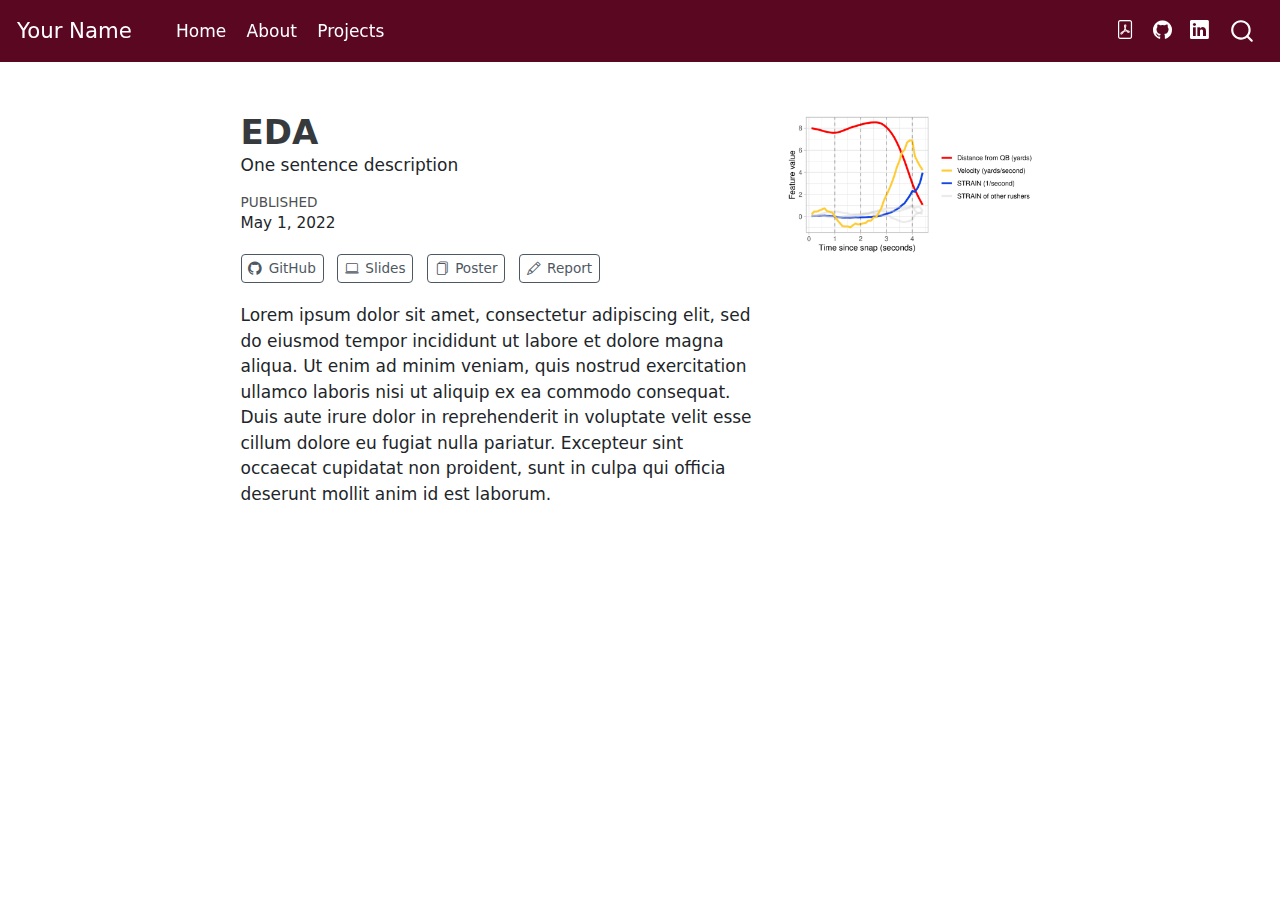
<file: docs/posts/eda/eda.html>
<!DOCTYPE html>
<html xmlns="http://www.w3.org/1999/xhtml" lang="en" xml:lang="en"><head>

<meta charset="utf-8">
<meta name="generator" content="quarto-1.3.361">

<meta name="viewport" content="width=device-width, initial-scale=1.0, user-scalable=yes">

<meta name="dcterms.date" content="2022-05-01">
<meta name="description" content="One sentence description">

<title>Your Name - EDA</title>
<style>
code{white-space: pre-wrap;}
span.smallcaps{font-variant: small-caps;}
div.columns{display: flex; gap: min(4vw, 1.5em);}
div.column{flex: auto; overflow-x: auto;}
div.hanging-indent{margin-left: 1.5em; text-indent: -1.5em;}
ul.task-list{list-style: none;}
ul.task-list li input[type="checkbox"] {
  width: 0.8em;
  margin: 0 0.8em 0.2em -1em; /* quarto-specific, see https://github.com/quarto-dev/quarto-cli/issues/4556 */ 
  vertical-align: middle;
}
</style>


<script src="../../site_libs/quarto-nav/quarto-nav.js"></script>
<script src="../../site_libs/quarto-nav/headroom.min.js"></script>
<script src="../../site_libs/clipboard/clipboard.min.js"></script>
<script src="../../site_libs/quarto-search/autocomplete.umd.js"></script>
<script src="../../site_libs/quarto-search/fuse.min.js"></script>
<script src="../../site_libs/quarto-search/quarto-search.js"></script>
<meta name="quarto:offset" content="../../">
<script src="../../site_libs/quarto-html/quarto.js"></script>
<script src="../../site_libs/quarto-html/popper.min.js"></script>
<script src="../../site_libs/quarto-html/tippy.umd.min.js"></script>
<link href="../../site_libs/quarto-html/tippy.css" rel="stylesheet">
<link href="../../site_libs/quarto-html/quarto-syntax-highlighting.css" rel="stylesheet" id="quarto-text-highlighting-styles">
<script src="../../site_libs/bootstrap/bootstrap.min.js"></script>
<link href="../../site_libs/bootstrap/bootstrap-icons.css" rel="stylesheet">
<link href="../../site_libs/bootstrap/bootstrap.min.css" rel="stylesheet" id="quarto-bootstrap" data-mode="light">
<script id="quarto-search-options" type="application/json">{
  "location": "navbar",
  "copy-button": false,
  "collapse-after": 3,
  "panel-placement": "end",
  "type": "overlay",
  "limit": 20,
  "language": {
    "search-no-results-text": "No results",
    "search-matching-documents-text": "matching documents",
    "search-copy-link-title": "Copy link to search",
    "search-hide-matches-text": "Hide additional matches",
    "search-more-match-text": "more match in this document",
    "search-more-matches-text": "more matches in this document",
    "search-clear-button-title": "Clear",
    "search-detached-cancel-button-title": "Cancel",
    "search-submit-button-title": "Submit",
    "search-label": "Search"
  }
}</script>


<link rel="stylesheet" href="../../styles.css">
</head>

<body class="nav-fixed fullcontent">

<div id="quarto-search-results"></div>
  <header id="quarto-header" class="headroom fixed-top">
    <nav class="navbar navbar-expand-lg navbar-dark ">
      <div class="navbar-container container-fluid">
      <div class="navbar-brand-container">
    <a class="navbar-brand" href="../../index.html">
    <span class="navbar-title">Your Name</span>
    </a>
  </div>
            <div id="quarto-search" class="" title="Search"></div>
          <button class="navbar-toggler" type="button" data-bs-toggle="collapse" data-bs-target="#navbarCollapse" aria-controls="navbarCollapse" aria-expanded="false" aria-label="Toggle navigation" onclick="if (window.quartoToggleHeadroom) { window.quartoToggleHeadroom(); }">
  <span class="navbar-toggler-icon"></span>
</button>
          <div class="collapse navbar-collapse" id="navbarCollapse">
            <ul class="navbar-nav navbar-nav-scroll me-auto">
  <li class="nav-item">
    <a class="nav-link" href="../../index.html" rel="" target="">
 <span class="menu-text">Home</span></a>
  </li>  
  <li class="nav-item">
    <a class="nav-link" href="../../about.html" rel="" target="">
 <span class="menu-text">About</span></a>
  </li>  
  <li class="nav-item">
    <a class="nav-link" href="../../projects.html" rel="" target="">
 <span class="menu-text">Projects</span></a>
  </li>  
</ul>
            <ul class="navbar-nav navbar-nav-scroll ms-auto">
  <li class="nav-item compact">
    <a class="nav-link" href="../../assets/resume.pdf" rel="" target=""><i class="bi bi-file-pdf" role="img">
</i> 
 <span class="menu-text"></span></a>
  </li>  
  <li class="nav-item compact">
    <a class="nav-link" href="https://github.com" rel="" target=""><i class="bi bi-github" role="img">
</i> 
 <span class="menu-text"></span></a>
  </li>  
  <li class="nav-item compact">
    <a class="nav-link" href="https://linkedin.com" rel="" target=""><i class="bi bi-linkedin" role="img">
</i> 
 <span class="menu-text"></span></a>
  </li>  
</ul>
            <div class="quarto-navbar-tools">
</div>
          </div> <!-- /navcollapse -->
      </div> <!-- /container-fluid -->
    </nav>
</header>
<!-- content -->
<div id="quarto-content" class="quarto-container page-columns page-rows-contents page-layout-article page-navbar">
<!-- sidebar -->
<!-- margin-sidebar -->
    
<!-- main -->
<div class="quarto-about-solana column-body">
  <div class="about-entity">
    <div class="entity-contents">
      <header id="title-block-header" class="quarto-title-block default">
<div class="quarto-title">
<h1 class="title">EDA</h1>
</div>
<div>
  <div class="description">
    One sentence description
  </div>
</div>
<div class="quarto-title-meta">
    <div>
    <div class="quarto-title-meta-heading">Published</div>
    <div class="quarto-title-meta-contents">
      <p class="date">May 1, 2022</p>
    </div>
  </div>
  </div>
</header> <div class="about-links">
  <a href="https://github.com" class="about-link" rel="" target="">
    <i class="bi bi-github"></i>
     <span class="about-link-text">GitHub</span>
  </a>
  <a href="https://www.stat.cmu.edu/cmsac/conference/2021/assets/pdf/QuangNguyen.pdf" class="about-link" rel="" target="">
    <i class="bi bi-laptop"></i>
     <span class="about-link-text">Slides</span>
  </a>
  <a href="https://www.stat.cmu.edu/cmsac/conference/2021/assets/pdf/QuangNguyen.pdf" class="about-link" rel="" target="">
    <i class="bi bi-files"></i>
     <span class="about-link-text">Poster</span>
  </a>
  <a href="https://www.stat.cmu.edu/cmsac/conference/2021/assets/pdf/QuangNguyen.pdf" class="about-link" rel="" target="">
    <i class="bi bi-pencil"></i>
     <span class="about-link-text">Report</span>
  </a>
</div>
      <div class="about-contents"><main class="content" id="quarto-document-content">
<p>Lorem ipsum dolor sit amet, consectetur adipiscing elit, sed do eiusmod tempor incididunt ut labore et dolore magna aliqua. Ut enim ad minim veniam, quis nostrud exercitation ullamco laboris nisi ut aliquip ex ea commodo consequat. Duis aute irure dolor in reprehenderit in voluptate velit esse cillum dolore eu fugiat nulla pariatur. Excepteur sint occaecat cupidatat non proident, sunt in culpa qui officia deserunt mollit anim id est laborum.</p>


</main></div>
    </div>
    <img src="cover.png" class="about-image
  rounded " style="width: 15em;">
  </div>
</div>
 <!-- /main -->
<script id="quarto-html-after-body" type="application/javascript">
window.document.addEventListener("DOMContentLoaded", function (event) {
  const toggleBodyColorMode = (bsSheetEl) => {
    const mode = bsSheetEl.getAttribute("data-mode");
    const bodyEl = window.document.querySelector("body");
    if (mode === "dark") {
      bodyEl.classList.add("quarto-dark");
      bodyEl.classList.remove("quarto-light");
    } else {
      bodyEl.classList.add("quarto-light");
      bodyEl.classList.remove("quarto-dark");
    }
  }
  const toggleBodyColorPrimary = () => {
    const bsSheetEl = window.document.querySelector("link#quarto-bootstrap");
    if (bsSheetEl) {
      toggleBodyColorMode(bsSheetEl);
    }
  }
  toggleBodyColorPrimary();  
  const isCodeAnnotation = (el) => {
    for (const clz of el.classList) {
      if (clz.startsWith('code-annotation-')) {                     
        return true;
      }
    }
    return false;
  }
  const clipboard = new window.ClipboardJS('.code-copy-button', {
    text: function(trigger) {
      const codeEl = trigger.previousElementSibling.cloneNode(true);
      for (const childEl of codeEl.children) {
        if (isCodeAnnotation(childEl)) {
          childEl.remove();
        }
      }
      return codeEl.innerText;
    }
  });
  clipboard.on('success', function(e) {
    // button target
    const button = e.trigger;
    // don't keep focus
    button.blur();
    // flash "checked"
    button.classList.add('code-copy-button-checked');
    var currentTitle = button.getAttribute("title");
    button.setAttribute("title", "Copied!");
    let tooltip;
    if (window.bootstrap) {
      button.setAttribute("data-bs-toggle", "tooltip");
      button.setAttribute("data-bs-placement", "left");
      button.setAttribute("data-bs-title", "Copied!");
      tooltip = new bootstrap.Tooltip(button, 
        { trigger: "manual", 
          customClass: "code-copy-button-tooltip",
          offset: [0, -8]});
      tooltip.show();    
    }
    setTimeout(function() {
      if (tooltip) {
        tooltip.hide();
        button.removeAttribute("data-bs-title");
        button.removeAttribute("data-bs-toggle");
        button.removeAttribute("data-bs-placement");
      }
      button.setAttribute("title", currentTitle);
      button.classList.remove('code-copy-button-checked');
    }, 1000);
    // clear code selection
    e.clearSelection();
  });
  function tippyHover(el, contentFn) {
    const config = {
      allowHTML: true,
      content: contentFn,
      maxWidth: 500,
      delay: 100,
      arrow: false,
      appendTo: function(el) {
          return el.parentElement;
      },
      interactive: true,
      interactiveBorder: 10,
      theme: 'quarto',
      placement: 'bottom-start'
    };
    window.tippy(el, config); 
  }
  const noterefs = window.document.querySelectorAll('a[role="doc-noteref"]');
  for (var i=0; i<noterefs.length; i++) {
    const ref = noterefs[i];
    tippyHover(ref, function() {
      // use id or data attribute instead here
      let href = ref.getAttribute('data-footnote-href') || ref.getAttribute('href');
      try { href = new URL(href).hash; } catch {}
      const id = href.replace(/^#\/?/, "");
      const note = window.document.getElementById(id);
      return note.innerHTML;
    });
  }
      let selectedAnnoteEl;
      const selectorForAnnotation = ( cell, annotation) => {
        let cellAttr = 'data-code-cell="' + cell + '"';
        let lineAttr = 'data-code-annotation="' +  annotation + '"';
        const selector = 'span[' + cellAttr + '][' + lineAttr + ']';
        return selector;
      }
      const selectCodeLines = (annoteEl) => {
        const doc = window.document;
        const targetCell = annoteEl.getAttribute("data-target-cell");
        const targetAnnotation = annoteEl.getAttribute("data-target-annotation");
        const annoteSpan = window.document.querySelector(selectorForAnnotation(targetCell, targetAnnotation));
        const lines = annoteSpan.getAttribute("data-code-lines").split(",");
        const lineIds = lines.map((line) => {
          return targetCell + "-" + line;
        })
        let top = null;
        let height = null;
        let parent = null;
        if (lineIds.length > 0) {
            //compute the position of the single el (top and bottom and make a div)
            const el = window.document.getElementById(lineIds[0]);
            top = el.offsetTop;
            height = el.offsetHeight;
            parent = el.parentElement.parentElement;
          if (lineIds.length > 1) {
            const lastEl = window.document.getElementById(lineIds[lineIds.length - 1]);
            const bottom = lastEl.offsetTop + lastEl.offsetHeight;
            height = bottom - top;
          }
          if (top !== null && height !== null && parent !== null) {
            // cook up a div (if necessary) and position it 
            let div = window.document.getElementById("code-annotation-line-highlight");
            if (div === null) {
              div = window.document.createElement("div");
              div.setAttribute("id", "code-annotation-line-highlight");
              div.style.position = 'absolute';
              parent.appendChild(div);
            }
            div.style.top = top - 2 + "px";
            div.style.height = height + 4 + "px";
            let gutterDiv = window.document.getElementById("code-annotation-line-highlight-gutter");
            if (gutterDiv === null) {
              gutterDiv = window.document.createElement("div");
              gutterDiv.setAttribute("id", "code-annotation-line-highlight-gutter");
              gutterDiv.style.position = 'absolute';
              const codeCell = window.document.getElementById(targetCell);
              const gutter = codeCell.querySelector('.code-annotation-gutter');
              gutter.appendChild(gutterDiv);
            }
            gutterDiv.style.top = top - 2 + "px";
            gutterDiv.style.height = height + 4 + "px";
          }
          selectedAnnoteEl = annoteEl;
        }
      };
      const unselectCodeLines = () => {
        const elementsIds = ["code-annotation-line-highlight", "code-annotation-line-highlight-gutter"];
        elementsIds.forEach((elId) => {
          const div = window.document.getElementById(elId);
          if (div) {
            div.remove();
          }
        });
        selectedAnnoteEl = undefined;
      };
      // Attach click handler to the DT
      const annoteDls = window.document.querySelectorAll('dt[data-target-cell]');
      for (const annoteDlNode of annoteDls) {
        annoteDlNode.addEventListener('click', (event) => {
          const clickedEl = event.target;
          if (clickedEl !== selectedAnnoteEl) {
            unselectCodeLines();
            const activeEl = window.document.querySelector('dt[data-target-cell].code-annotation-active');
            if (activeEl) {
              activeEl.classList.remove('code-annotation-active');
            }
            selectCodeLines(clickedEl);
            clickedEl.classList.add('code-annotation-active');
          } else {
            // Unselect the line
            unselectCodeLines();
            clickedEl.classList.remove('code-annotation-active');
          }
        });
      }
  const findCites = (el) => {
    const parentEl = el.parentElement;
    if (parentEl) {
      const cites = parentEl.dataset.cites;
      if (cites) {
        return {
          el,
          cites: cites.split(' ')
        };
      } else {
        return findCites(el.parentElement)
      }
    } else {
      return undefined;
    }
  };
  var bibliorefs = window.document.querySelectorAll('a[role="doc-biblioref"]');
  for (var i=0; i<bibliorefs.length; i++) {
    const ref = bibliorefs[i];
    const citeInfo = findCites(ref);
    if (citeInfo) {
      tippyHover(citeInfo.el, function() {
        var popup = window.document.createElement('div');
        citeInfo.cites.forEach(function(cite) {
          var citeDiv = window.document.createElement('div');
          citeDiv.classList.add('hanging-indent');
          citeDiv.classList.add('csl-entry');
          var biblioDiv = window.document.getElementById('ref-' + cite);
          if (biblioDiv) {
            citeDiv.innerHTML = biblioDiv.innerHTML;
          }
          popup.appendChild(citeDiv);
        });
        return popup.innerHTML;
      });
    }
  }
});
</script>
</div> <!-- /content -->



</body></html>
</file>
<file: docs/site_libs/quarto-html/tippy.css>
.tippy-box[data-animation=fade][data-state=hidden]{opacity:0}[data-tippy-root]{max-width:calc(100vw - 10px)}.tippy-box{position:relative;background-color:#333;color:#fff;border-radius:4px;font-size:14px;line-height:1.4;white-space:normal;outline:0;transition-property:transform,visibility,opacity}.tippy-box[data-placement^=top]>.tippy-arrow{bottom:0}.tippy-box[data-placement^=top]>.tippy-arrow:before{bottom:-7px;left:0;border-width:8px 8px 0;border-top-color:initial;transform-origin:center top}.tippy-box[data-placement^=bottom]>.tippy-arrow{top:0}.tippy-box[data-placement^=bottom]>.tippy-arrow:before{top:-7px;left:0;border-width:0 8px 8px;border-bottom-color:initial;transform-origin:center bottom}.tippy-box[data-placement^=left]>.tippy-arrow{right:0}.tippy-box[data-placement^=left]>.tippy-arrow:before{border-width:8px 0 8px 8px;border-left-color:initial;right:-7px;transform-origin:center left}.tippy-box[data-placement^=right]>.tippy-arrow{left:0}.tippy-box[data-placement^=right]>.tippy-arrow:before{left:-7px;border-width:8px 8px 8px 0;border-right-color:initial;transform-origin:center right}.tippy-box[data-inertia][data-state=visible]{transition-timing-function:cubic-bezier(.54,1.5,.38,1.11)}.tippy-arrow{width:16px;height:16px;color:#333}.tippy-arrow:before{content:"";position:absolute;border-color:transparent;border-style:solid}.tippy-content{position:relative;padding:5px 9px;z-index:1}
</file>
<file: docs/site_libs/quarto-html/quarto-syntax-highlighting.css>
/* quarto syntax highlight colors */
:root {
  --quarto-hl-ot-color: #003B4F;
  --quarto-hl-at-color: #657422;
  --quarto-hl-ss-color: #20794D;
  --quarto-hl-an-color: #5E5E5E;
  --quarto-hl-fu-color: #4758AB;
  --quarto-hl-st-color: #20794D;
  --quarto-hl-cf-color: #003B4F;
  --quarto-hl-op-color: #5E5E5E;
  --quarto-hl-er-color: #AD0000;
  --quarto-hl-bn-color: #AD0000;
  --quarto-hl-al-color: #AD0000;
  --quarto-hl-va-color: #111111;
  --quarto-hl-bu-color: inherit;
  --quarto-hl-ex-color: inherit;
  --quarto-hl-pp-color: #AD0000;
  --quarto-hl-in-color: #5E5E5E;
  --quarto-hl-vs-color: #20794D;
  --quarto-hl-wa-color: #5E5E5E;
  --quarto-hl-do-color: #5E5E5E;
  --quarto-hl-im-color: #00769E;
  --quarto-hl-ch-color: #20794D;
  --quarto-hl-dt-color: #AD0000;
  --quarto-hl-fl-color: #AD0000;
  --quarto-hl-co-color: #5E5E5E;
  --quarto-hl-cv-color: #5E5E5E;
  --quarto-hl-cn-color: #8f5902;
  --quarto-hl-sc-color: #5E5E5E;
  --quarto-hl-dv-color: #AD0000;
  --quarto-hl-kw-color: #003B4F;
}

/* other quarto variables */
:root {
  --quarto-font-monospace: SFMono-Regular, Menlo, Monaco, Consolas, "Liberation Mono", "Courier New", monospace;
}

pre > code.sourceCode > span {
  color: #003B4F;
}

code span {
  color: #003B4F;
}

code.sourceCode > span {
  color: #003B4F;
}

div.sourceCode,
div.sourceCode pre.sourceCode {
  color: #003B4F;
}

code span.ot {
  color: #003B4F;
  font-style: inherit;
}

code span.at {
  color: #657422;
  font-style: inherit;
}

code span.ss {
  color: #20794D;
  font-style: inherit;
}

code span.an {
  color: #5E5E5E;
  font-style: inherit;
}

code span.fu {
  color: #4758AB;
  font-style: inherit;
}

code span.st {
  color: #20794D;
  font-style: inherit;
}

code span.cf {
  color: #003B4F;
  font-style: inherit;
}

code span.op {
  color: #5E5E5E;
  font-style: inherit;
}

code span.er {
  color: #AD0000;
  font-style: inherit;
}

code span.bn {
  color: #AD0000;
  font-style: inherit;
}

code span.al {
  color: #AD0000;
  font-style: inherit;
}

code span.va {
  color: #111111;
  font-style: inherit;
}

code span.bu {
  font-style: inherit;
}

code span.ex {
  font-style: inherit;
}

code span.pp {
  color: #AD0000;
  font-style: inherit;
}

code span.in {
  color: #5E5E5E;
  font-style: inherit;
}

code span.vs {
  color: #20794D;
  font-style: inherit;
}

code span.wa {
  color: #5E5E5E;
  font-style: italic;
}

code span.do {
  color: #5E5E5E;
  font-style: italic;
}

code span.im {
  color: #00769E;
  font-style: inherit;
}

code span.ch {
  color: #20794D;
  font-style: inherit;
}

code span.dt {
  color: #AD0000;
  font-style: inherit;
}

code span.fl {
  color: #AD0000;
  font-style: inherit;
}

code span.co {
  color: #5E5E5E;
  font-style: inherit;
}

code span.cv {
  color: #5E5E5E;
  font-style: italic;
}

code span.cn {
  color: #8f5902;
  font-style: inherit;
}

code span.sc {
  color: #5E5E5E;
  font-style: inherit;
}

code span.dv {
  color: #AD0000;
  font-style: inherit;
}

code span.kw {
  color: #003B4F;
  font-style: inherit;
}

.prevent-inlining {
  content: "</";
}

/*# sourceMappingURL=debc5d5d77c3f9108843748ff7464032.css.map */
</file>
<file: docs/styles.css>
/* css styles */
</file>
